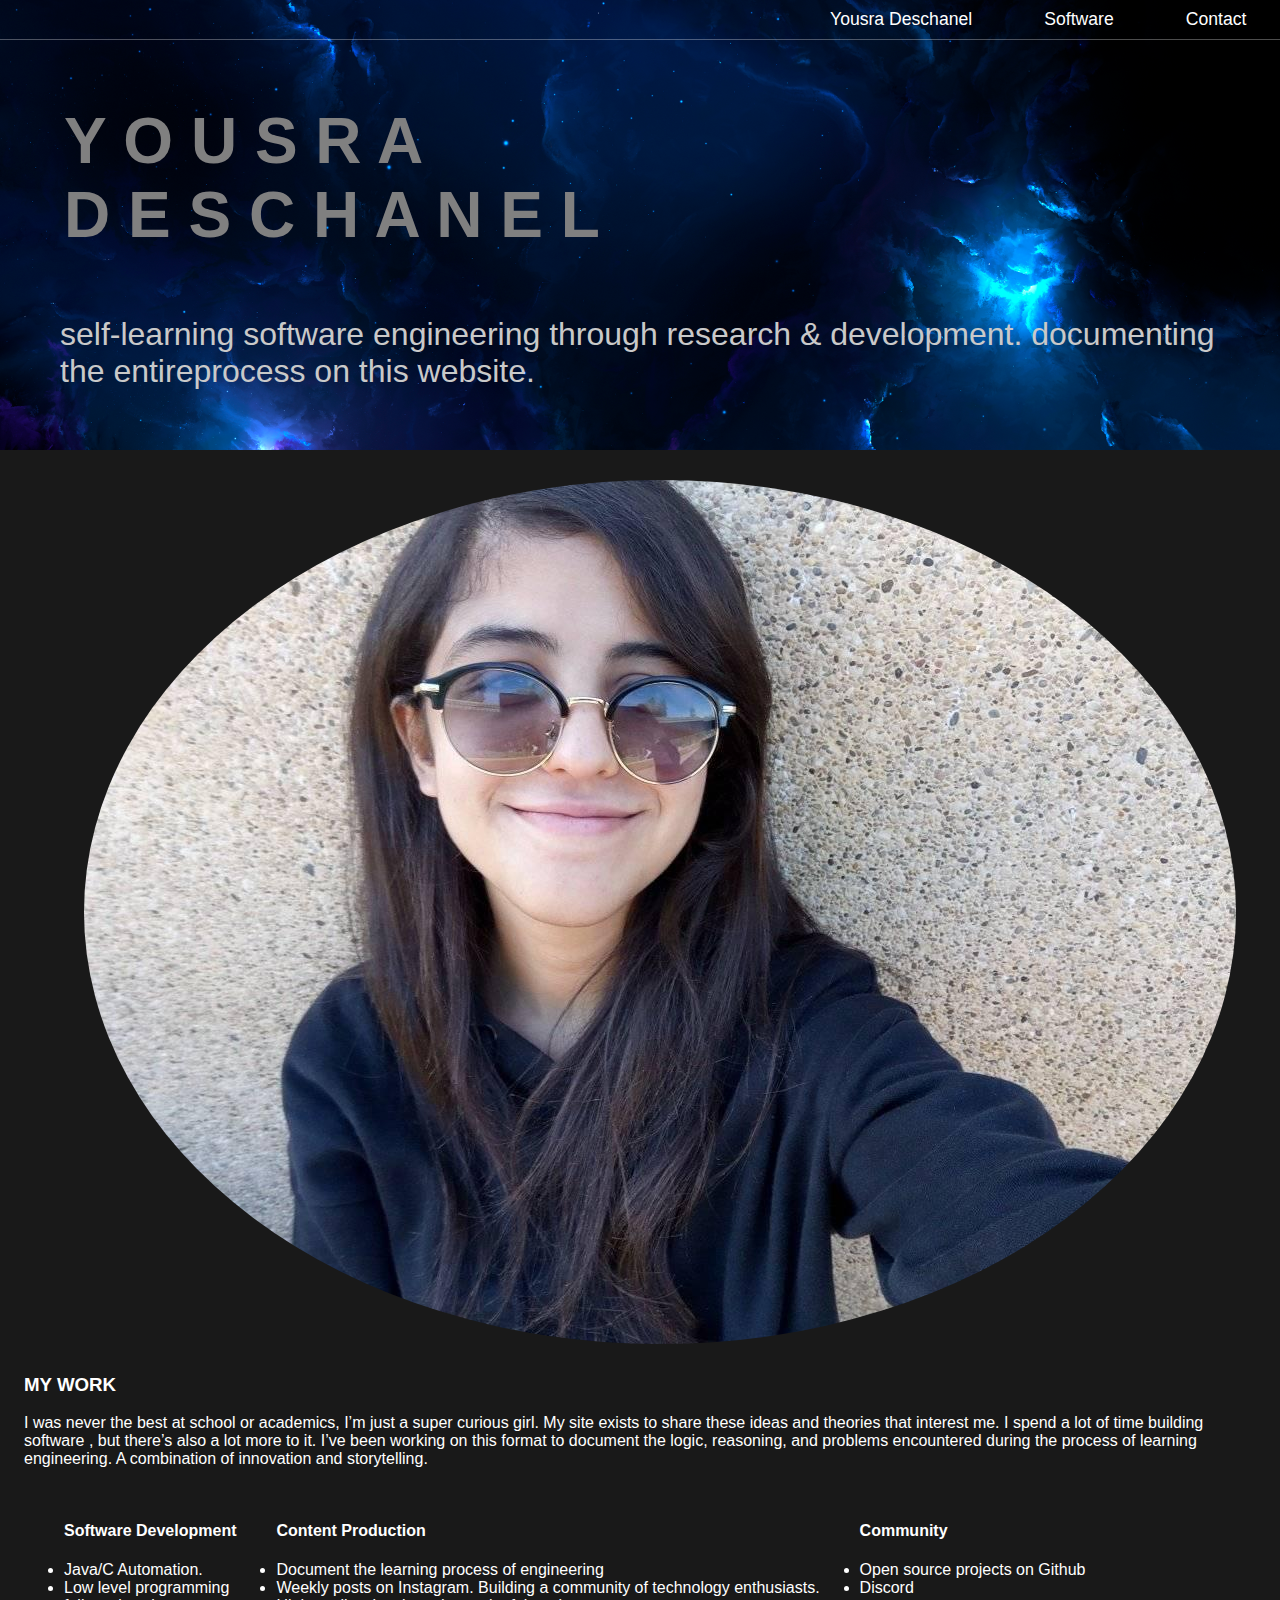
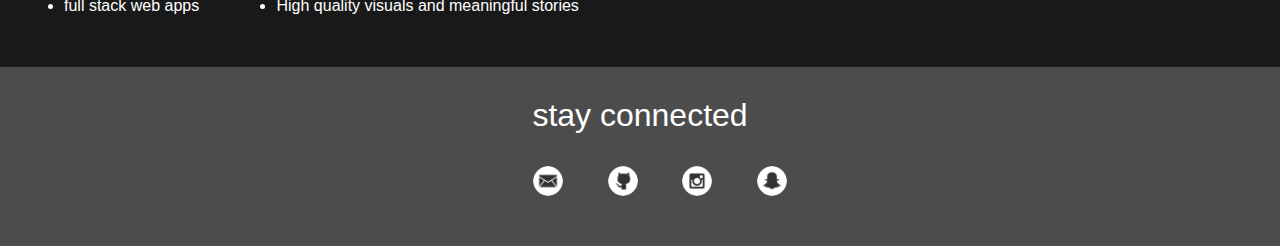
<file: index.html>
<!DOCTYPE html>
<html lang="en">
<head>
    <meta charset="UTF-8">
    <meta name="viewport" content="width=device-width, initial-scale=1.0">
    <title>Yousra Deschanel </title>
    <link rel="stylesheet" href="style.css"> 
   
</head>
<body>
    <header class="main-header">
        <nav class="nav main-nav">
            <ul>
                <li><a href="index.html">Yousra Deschanel</a> </li>
                <li> <a href="home.html">Software</a> </li>
                <li><a href="contact.html">Contact</a> </li>
            </ul>
        </nav>
        
        <h1 class="name-large">Y O U S R A <br> D E S C H A N E L</h1>
        <h3 class="bio"> self-learning software engineering through research &
            development. documenting the entireprocess on this website. <h3>
    </header>
    <section class="content-section ">

         <img class="about-image" src="image/131502999_379030623396604_1129388986521817840_n.jpg">
         <br>
         <br>
         <br>
        <h3>MY WORK</h3>
        <p >I was never the best at school or academics, I’m just a super curious girl. My site exists to share these ideas and theories that interest me. I spend a lot of time building software , but there’s also a lot more to it. I’ve been working on this format to document the logic, reasoning, and problems encountered during the process of learning engineering. A combination of innovation and storytelling.</p>

        <div class="project-setup">
        
        <ul ><h4 >Software Development</h4>
            <li >Java/C Automation. </li>
            <li >Low level programming</li>
            <li > full stack web apps</li></ul>
        
        <ul ><h4 >Content Production</h4><li >Document the learning process of engineering</li>
            <li >Weekly posts on Instagram. Building a community of technology enthusiasts.</li>
            <li >High quality visuals and meaningful stories</li></ul>

        
        <ul ><h4 >Community</h4><li >Open source projects on Github</li>
             <li ><a>Discord</a></li></ul>
        </div>
        <br>
        <br>
        <br>


    </section>

    <footer class="main-footer">
        <h3  class="footer-title">
            stay connected 
        </h3>
        <ul >
            <li >  <a href="contact.html" target="_blank"><img class="rs" src="image/email.png"></a></li>
            <li > <a href="https://github.com/yousra-deschanel"target="_blank"> <img class="rs" src="image/github.png" ></a></li>
            <li > <a href="https://www.instagram.com/yousra__deschanel/"target="_blank"><img class="rs" src="image/instagram.png"></a>  </li>
            <li > <a href="https://www.snapchat.com/add/yousra_deschanel"target="_blank"><img class="rs" src="image/snapchat.png"></a>  </li>
        </ul>
    </footer>


</body>
</html>
</file>
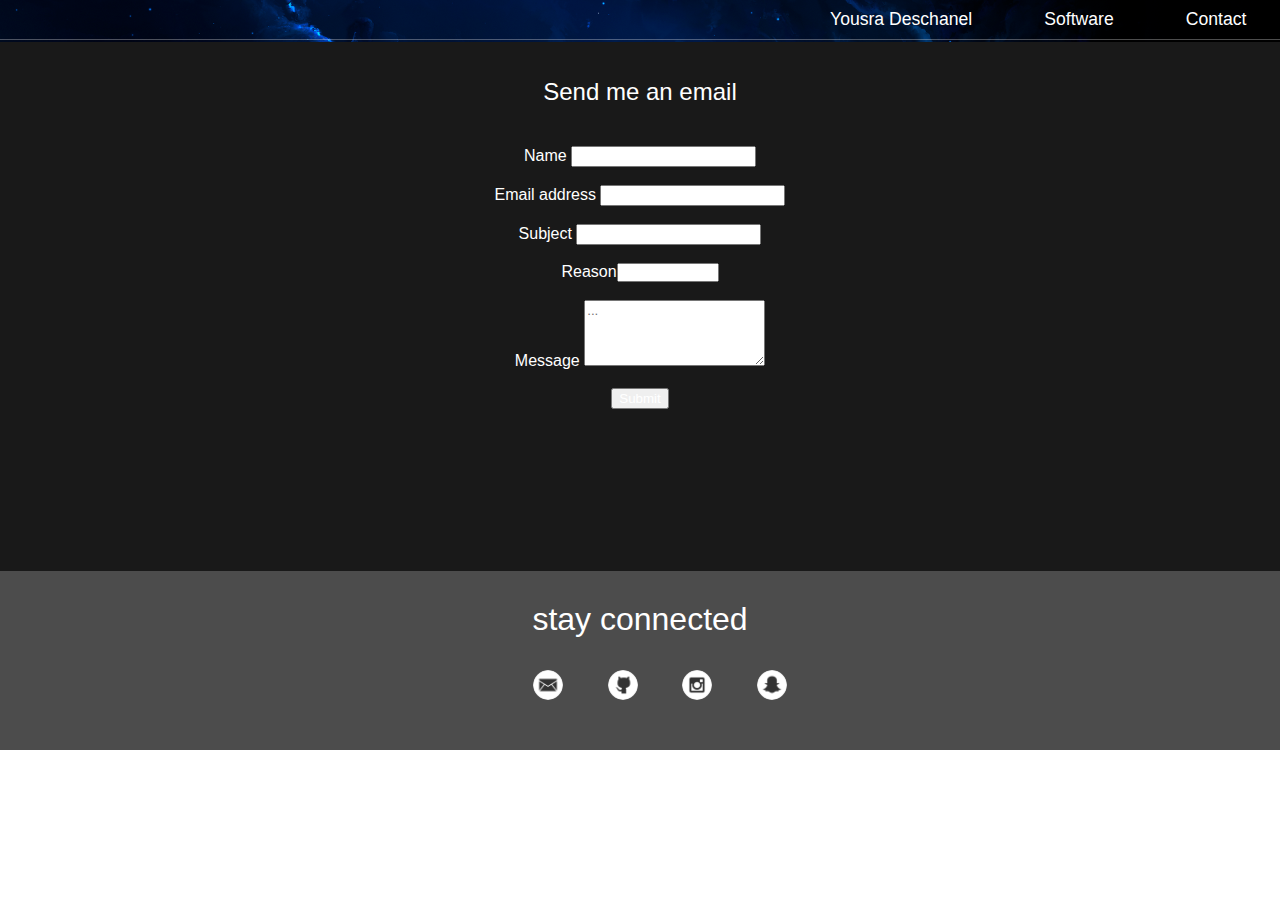
<file: contact.html>
<!DOCTYPE html>
<html lang="en">
<head>
    <meta charset="UTF-8">
    <meta name="viewport" content="width=device-width, initial-scale=1.0">
    <title>Yousra Deschanel | Contact</title>
    <link rel="stylesheet" href="style.css"> 
</head>
<body>
    <header class="main-header main-header-contact">
        <nav class="nav main-nav">
            <ul>
                <li><a href="index.html">Yousra Deschanel</a> </li>
                <li> <a href="home.html">Software</a> </li>
                <li><a href="contact.html">Contact</a> </li>
            </ul>
        </nav>
    </header>
    <section  class="content-section">
        <br>
        <br>
   <h5 class="contact-title"  >Send me an email</h5> <form class="inputs" >
   <label for="name" >Name</label>
   <input type="text" value="" id="name" required="">
   <br>  <br> 
   <label for="email" >Email address</label>
   <input type="email" value="" id="email" aria-describedby="emailHelp" required=""  >
   <br>  <br> <label for="subject" >Subject</label>
   <input type="text" value="" id="subject" >
   <br>  <br> <label for="reason" >Reason</label><select id="reason" required="" class="jsx-3729832902 form-control"><option selected="" >Just to say Hi</option><option >Business</option><option >Software</option><option >Social Media</option><option >Other</option></select>
   <br>
   <br>  <label for="message" >Message</label>
   <textarea id="message" rows="4" placeholder="..." required="" ></textarea>
   <br>  <br> <div  submitButton><button type="submit"  btn btn-light>Submit</button><div  loader hideDiv></div></div></form>
    <br>  <br>  <br>  <br> <br><br><br><br><br> 

    </section>

    <footer class="main-footer">
        <h3  class="footer-title">
            stay connected 
        </h3>
        <ul >
            <li >  <a href="contact.html" target="_blank"><img class="rs" src="image/email.png"></a></li>
            <li > <a href="https://github.com/yousra-deschanel"target="_blank"> <img class="rs" src="image/github.png" ></a></li>
            <li > <a href="https://www.instagram.com/yousra__deschanel/"target="_blank"><img class="rs" src="image/instagram.png"></a>  </li>
            <li > <a href="https://www.snapchat.com/add/yousra_deschanel"target="_blank"><img class="rs" src="image/snapchat.png"></a>  </li>
        </ul>
    </footer>

</body>
</html>
</file>
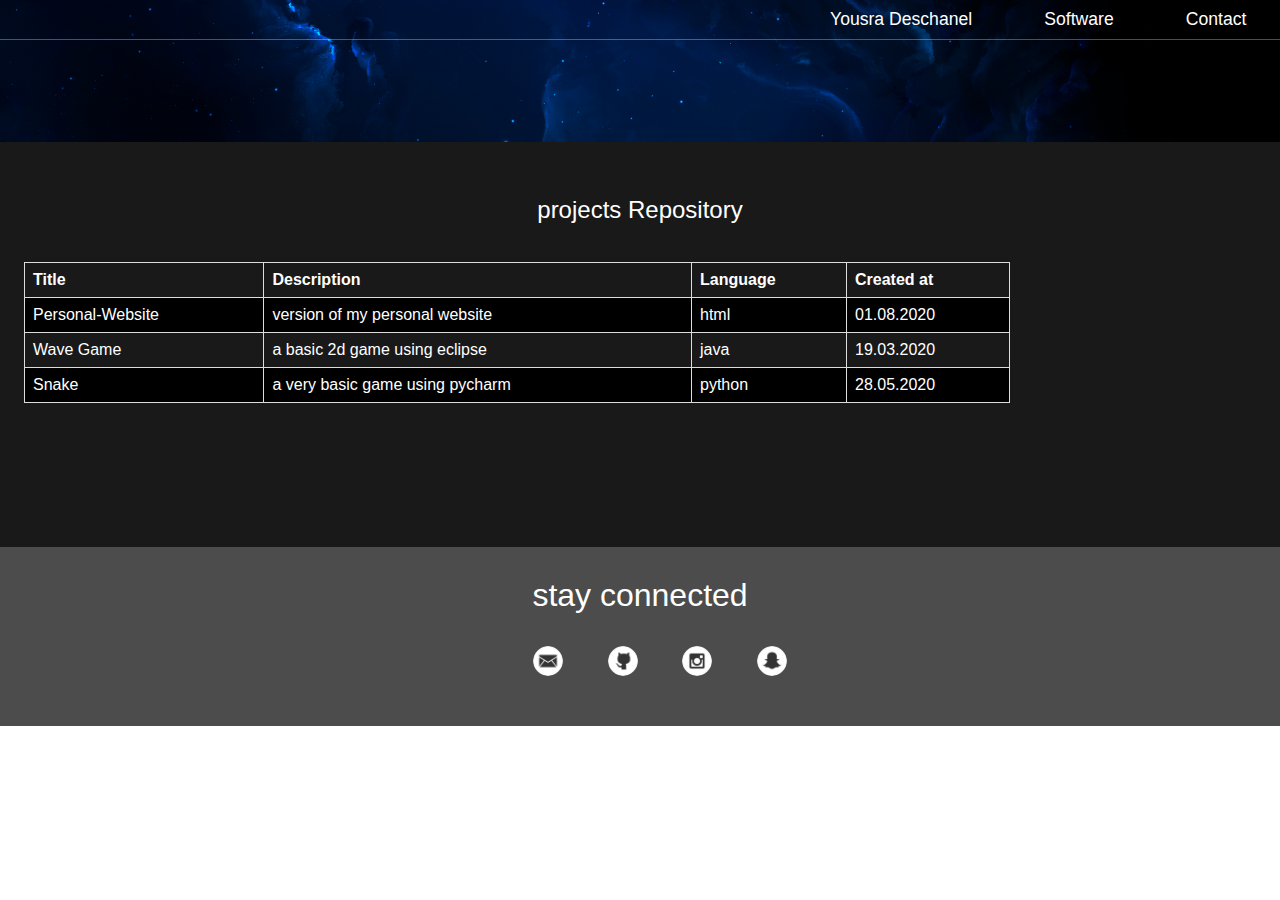
<file: home.html>
<!DOCTYPE html>
<html lang="en">
<head>
    <meta charset="UTF-8">
    <meta name="viewport" content="width=device-width, initial-scale=1.0">
    <title>Yousra Deschanel | Software</title>
    <style>
        table {
          font-family: arial, sans-serif;
          border-collapse: collapse;
          width: 100%;
        }
        
        td, th {
          border: 1px solid #dddddd;
          text-align: left;
          padding: 8px;
        }
        
        tr:nth-child(even) {
          background-color: #000000;
        }
        </style>
        <link rel="stylesheet" href="style.css"> 
</head>
<body>
    <header class="main-header">
        <nav class="nav main-nav">
            <ul>
              <li><a href="index.html">Yousra Deschanel</a> </li>
              <li> <a href="home.html">Software</a> </li>
              <li><a href="contact.html">Contact</a> </li>
            </ul>
        </nav>
        
        <br><br><br><br>
    </header>
    <section  class="content-section" >
      <br><br><br>
        <h2 class="contact-title">
            projects Repository
        </h2>
        <br>
        <div class="table">
            <table style="width:80%">
                <tr>
                  <th>Title</th>
                  <th>Description</th>
                  <th>Language</th>
                  <th>Created at</th>
                </tr>
                <tr>
                  <td>Personal-Website</td>
                  <td>version of my personal website</td>
                  <td>html</td>
                  <td>01.08.2020</td>
                </tr>
                <tr>
                  <td>Wave Game</td>
                  <td>a basic 2d game using eclipse </td>
                  <td>java</td>
                  <td>19.03.2020</td>
                </tr>
                <tr>
                    <td>Snake</td>
                    <td>a very basic game using pycharm</td>
                    <td>python</td>
                    <td>28.05.2020</td>
                  </tr>

              </table> 

        </div>
        
        <br><br><br><br><br><br><br><br>
    </section>





    <footer class="main-footer">
      <h3  class="footer-title">
          stay connected 
      </h3>
      <ul >
          <li >  <a href="contact.html" target="_blank"><img class="rs" src="image/email.png"></a></li>
          <li > <a href="https://github.com/yousra-deschanel"target="_blank"> <img class="rs" src="image/github.png" ></a></li>
          <li > <a href="https://www.instagram.com/yousra__deschanel/"target="_blank"><img class="rs" src="image/instagram.png"></a>  </li>
          <li > <a href="https://www.snapchat.com/add/yousra_deschanel"target="_blank"><img class="rs" src="image/snapchat.png"></a>  </li>
      </ul>
  </footer>
    
</body>
</html>
</file>
<file: style.css>
*{
    box-sizing: border-box;
    font-family: sans-serif ;
    color: white
}






html,body{
    margin: 0;
    padding: 0;
}

.nav ul{
    margin: 0;
}
.nav li{
    display: inline;
}
.nav a {
    display: inline-block;
    padding: .5em;
    color: white;
    text-decoration: none;

}
.main-nav{
    text-align: right;
    font-size: 1.1em;
    font-weight: lighter;
    border-bottom: 1px solid rgba(255,255,255, .3);
}
.nav a:hover{
    background-color: rgba(255,255,255, .3);
}
.main-nav li{
    padding: 0 2%;

}

.main-header{
    
    background-image: url("image/space.jpg");
    background-blend-mode: multiply;
    background-size: cover;
    padding-bottom: 30px;
}

.name-large{
    text-align: left;
    margin: 40px;
    font-size: 4em;
    
    color: grey;
    margin: 4rem;
    
}
.bio{
    font-size: 2em;
    font-weight: 100;
    margin: 30px 60px;
    color: rgb(201, 201, 201);
    
}

.content-section{
    background-color:rgba(0, 0, 0, 0.900);
   
    margin:0 auto;
    padding: 0 1.5em;
}
.about-image{
    float: left;
    margin: 30px 60px;
    border-radius: 50%;
}
.project-setup{
    display: inline-flex;
    

}
.main-footer{
    background-color:rgba(0, 0, 0, 0.700);
    padding: 30px 0;
    

}

.footer-title{
    margin-top: 0;
    text-align: center;
    font-size: xx-large;
    font-family: 'Franklin Gothic Medium', 'Arial Narrow', Arial, sans-serif;
    font-weight: 100;
}
.main-footer li{
    display: inline;
    padding: 20px;
    
}
.main-footer ul{
    flex-grow: 1;
    text-align: center;

}
.rs{
    border-radius: 50%;
    height: 30px;
    width: 30px;

}
.main-header-contact{
    padding-bottom: 2px;

}
.contact-title{
    margin-top: 0;
    text-align: center;
    font-size: x-large;
    font-family: 'Franklin Gothic Medium', 'Arial Narrow', Arial, sans-serif;
    font-weight: 100;
   
}
.inputs{
    text-align: center;
    
}.table{
    text-align: center;
}
</file>
